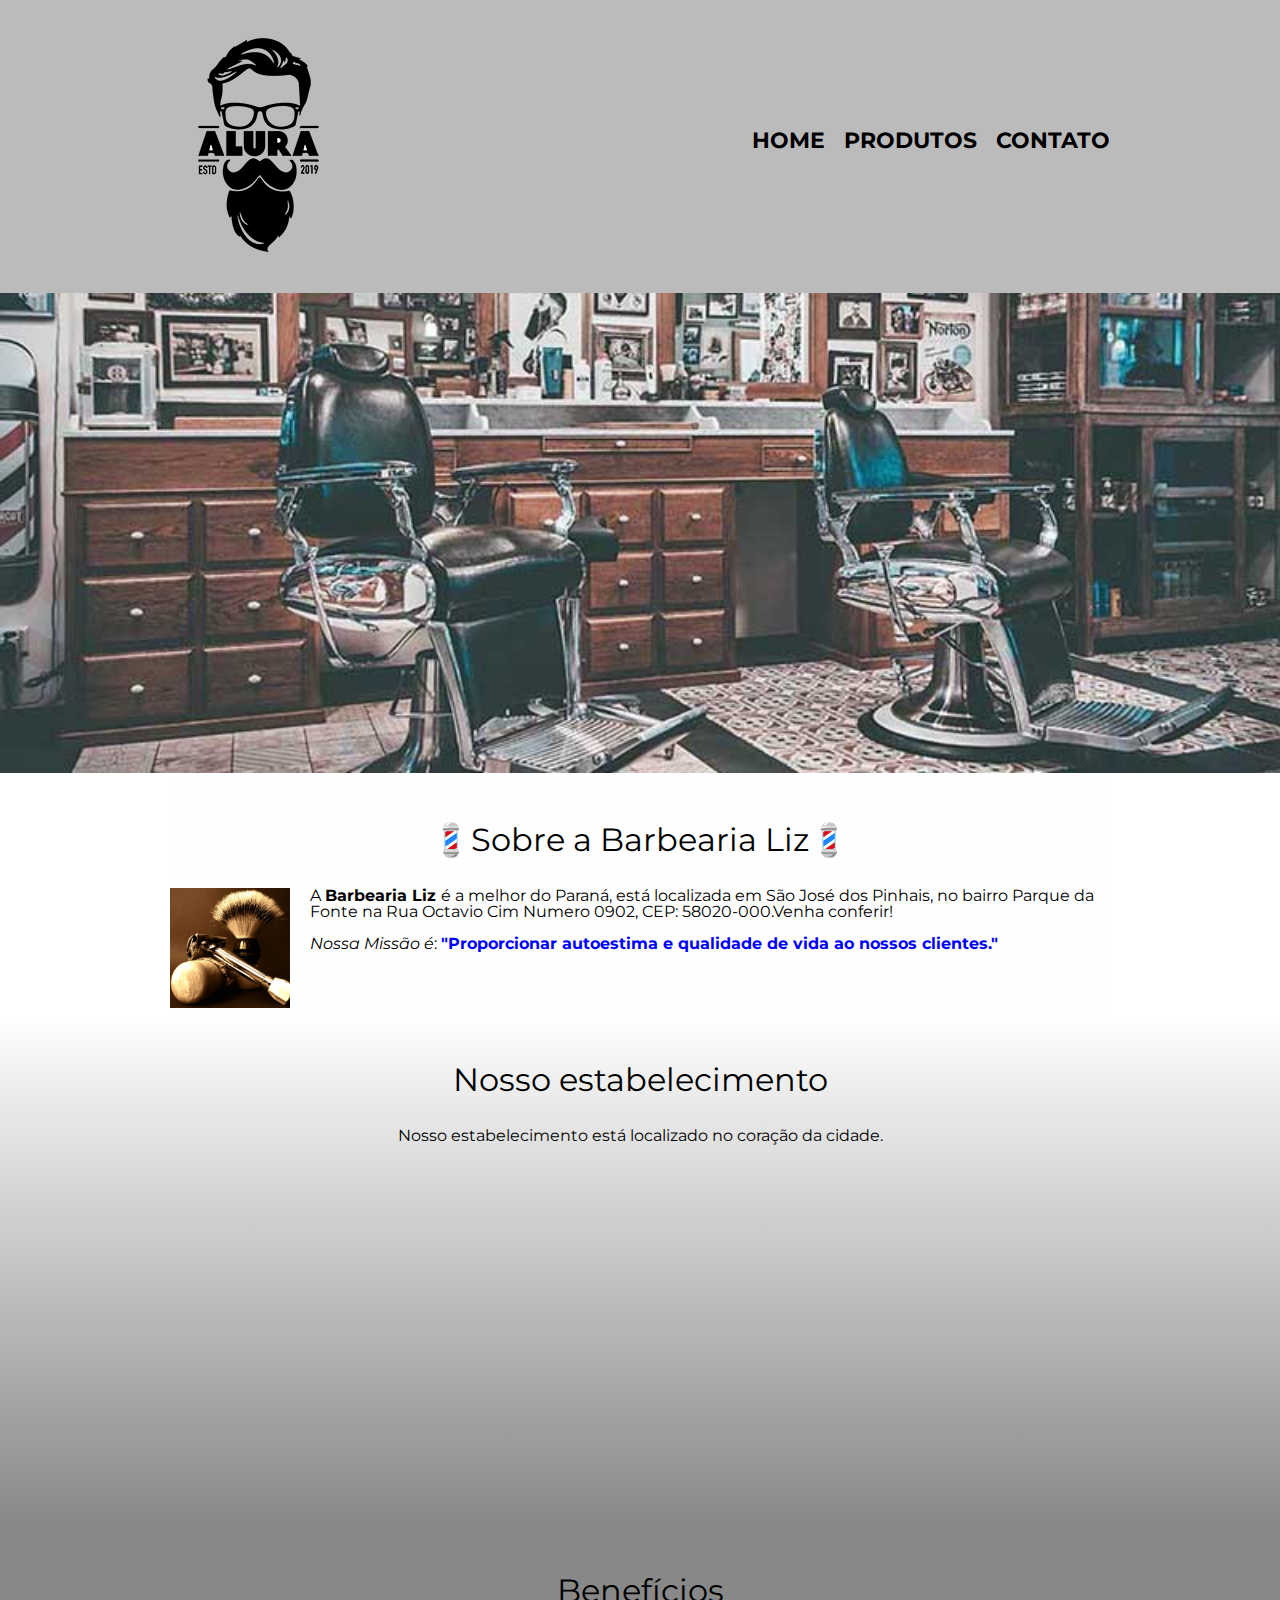
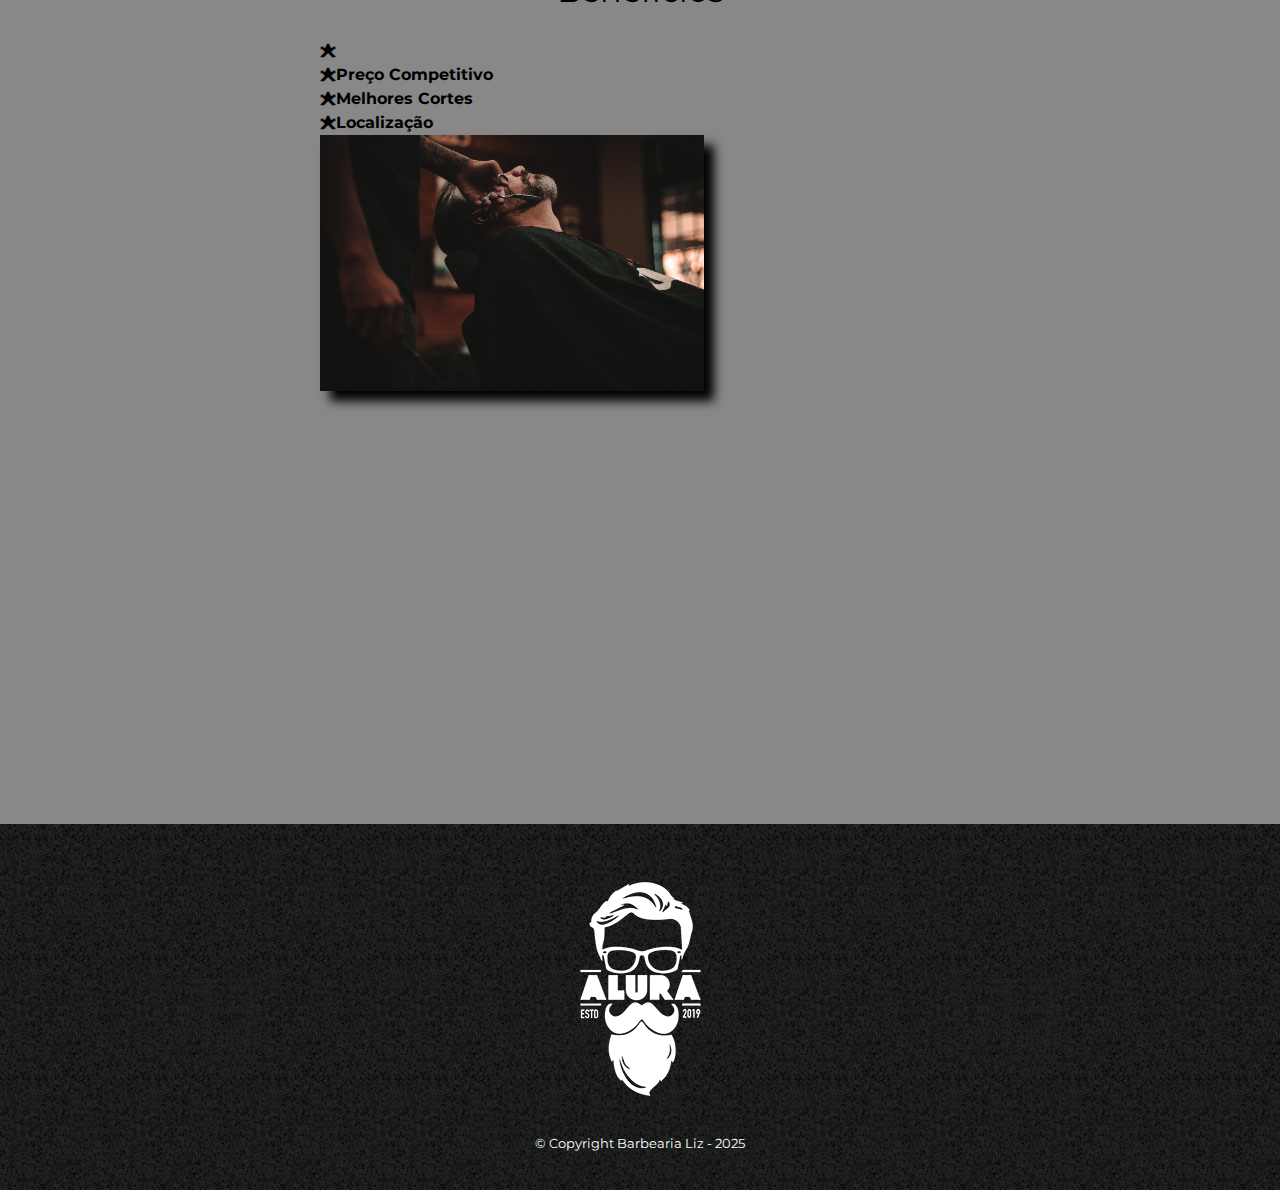
<file: index.html>
<!DOCTYPE html>
<html lang="pt-br">
	<head>
		<meta charset="UTF-8">
		<meta name="viewport" content="width=device-width">
		<title>💈💈💈Barbearia Liz💈💈💈 </title>

		<link rel="stylesheet" href="reset.css">
		<link rel="stylesheet" href="style.css">
		<link href="https://fonts.googleapis.com/css?family=Montserrat&display=swap" rel="stylesheet">
	</head>

	<body>
		<header>
			<div class="caixa">
				<h1><img src="logo.png"></h1>

				<nav>
					<ul>
						<li><a href="index.html">Home</a></li>
						<li><a href="Produtos.html">Produtos</a></li>
						<li><a href="contato.html">Contato</a></li>
					</ul>
				</nav>
			</div>
		</header>

		<img class="banner" src="banner.jpg">

		<main>
			<section class="principal">
				<h2 class="titulo-principal"> 💈Sobre a Barbearia Liz💈 </h2>

				<img class="utensilios" src="utensilios.jpg" alt="Utensilios de um barbeiro.">
		 
        <p> A <strong>Barbearia Liz </strong> é a melhor do Paraná, está localizada em São José dos Pinhais, no bairro
          Parque da Fonte na Rua Octavio Cim Numero 0902, CEP: 58020-000.Venha conferir!
        </p>
        <p> <em>Nossa Missão é</em>:
          <strong style=" color:blue">"Proporcionar autoestima e qualidade de vida ao nossos clientes."</strong>
        </p>
			</section>

			<section class="mapa">
				<h3 class="titulo-principal">Nosso estabelecimento</h3>
				<p>Nosso estabelecimento está localizado no coração da cidade.</p>

				<div class="mapa-conteudo">
					<iframe src="https://www.google.com/maps/embed?pb=!1m18!1m12!1m3!1d3656.4483278365396!2d-46.63466568562861!3d-23.588249068469487!2m3!1f0!2f0!3f0!3m2!1i1024!2i768!4f13.1!3m3!1m2!1s0x94ce5a2b2ed7f3a1%3A0xab35da2f5ca62674!2sCaelum!5e0!3m2!1spt-BR!2sbr!4v1568814489656!5m2!1spt-BR!2sbr" width="100%" height="300" frameborder="0" style="border:0;" allowfullscreen=""></iframe>
				</div>
			</section>

			<section class="beneficios">
				<h3 class="titulo-principal">Benefícios</h3>

				<div class="conteudo-beneficios">
					<div class="lista-beneficios">
						<ul class="itens">
							<li class="itens">Preço Competitivo</li>
							<li class="itens">Melhores Cortes</li>
							<li class="itens">Localização</li>
						</ul>
					</div>
					<img src="beneficios.jpg" class="imagem-beneficios">
				</div>

				<div class="video">
					<iframe width="100%" height="315" src="https://www.youtube.com/embed/wcVVXUV0YUY" frameborder="0" allow="accelerometer; autoplay; encrypted-media; gyroscope; picture-in-picture" allowfullscreen></iframe>
				</div>
			</section>
		</main>

		<footer>
			<img src="logo-branco.png">
			<p class="copyright">&copy; Copyright Barbearia Liz  - 2025</p>
		</footer>
	</body>
</html>
</file>
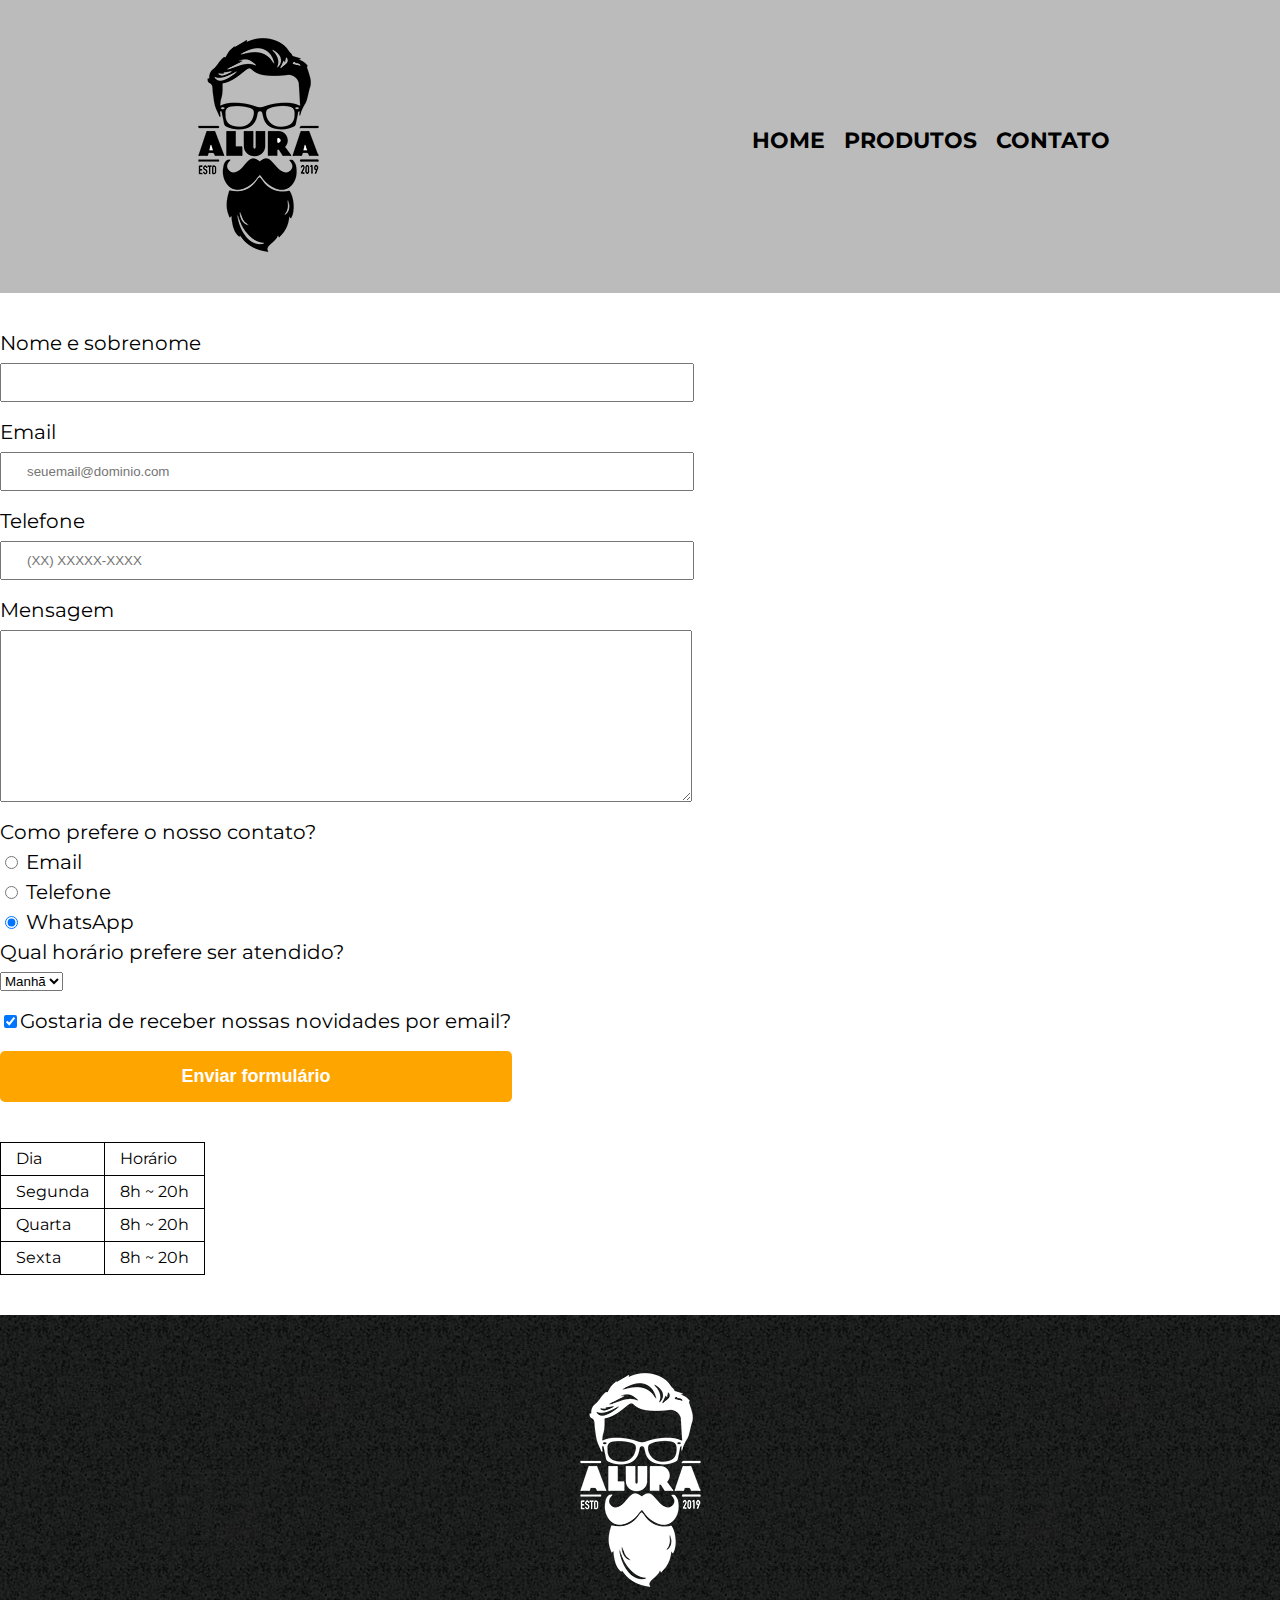
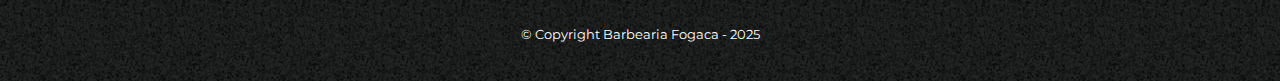
<file: contato.html>
<!DOCTYPE html>
<html>
	<head>
		<meta charset="UTF-8">
		<title>Contato - Barbearia Fogaça</title>

		<link rel="stylesheet" href="reset.css">
		<link rel="stylesheet" href="style.css">
	</head>
	<body>
		<header>
			<div class="caixa">
				<h1><img src="logo.png" alt="Logo da Barbearia Fogaça"></h1>

				<nav>
					<ul>
						<li><a href="index.html">Home</a></li>
						<li><a href="produtos.html">Produtos</a></li>
						<li><a href="contato.html">Contato</a></li>
					</ul>
				</nav>
			</div>
		</header>

		<main>
			<form>
				<label for="nomesobrenome">Nome e sobrenome</label>
				<input type="text" id="nomesobrenome" class="input-padrao" required>

				<label for="email">Email</label>
				<input type="email" id="email" class="input-padrao" required placeholder="seuemail@dominio.com">

				<label for="telefone">Telefone</label>
				<input type="tel" id="telefone" class="input-padrao" required placeholder="(XX) XXXXX-XXXX">

				<label for="mensagem">Mensagem</label>
				<textarea cols="70" rows="10" id="mensagem" class="input-padrao" required></textarea>

				<fieldset>
					<legend>Como prefere o nosso contato?</legend>
					<label for="radio-email"><input type="radio" name="contato" value="email" id="radio-email"> Email</label>
					
					<label for="radio-telefone"><input type="radio" name="contato" value="telefone" id="radio-telefone"> Telefone</label>
					
					<label for="radio-whatsapp"><input type="radio" name="contato" value="whatsapp" id="radio-whatsapp" checked> WhatsApp</label>
				</fieldset>

				<fieldset>
					<legend>Qual horário prefere ser atendido?</legend>
					<select>
						<option>Manhã</option>
						<option>Tarde</option>
						<option>Noite</option>
					</select>
				</fieldset>

				<label class="checkbox"><input type="checkbox" checked>Gostaria de receber nossas novidades por email?</label>

				<input type="submit" value="Enviar formulário" class="enviar">
			</form>

			<table>
				<tr>
					<td>Dia</td>
					<td>Horário</td>
				</tr>
				<tr>
					<td>Segunda</td>
					<td>8h ~ 20h</td>
				</tr>
				<tr>
					<td>Quarta</td>
					<td>8h ~ 20h</td>
				</tr>
				<tr>
					<td>Sexta</td>
					<td>8h ~ 20h</td>
				</tr>
			</table>
		</main>

		<footer>
			<img src="logo-branco.png" alt="Logo da Barbearia Alura">
			<p class="copyright">&copy; Copyright Barbearia Fogaca - 2025</p>
		</footer>
	</body>
</html>
</file>
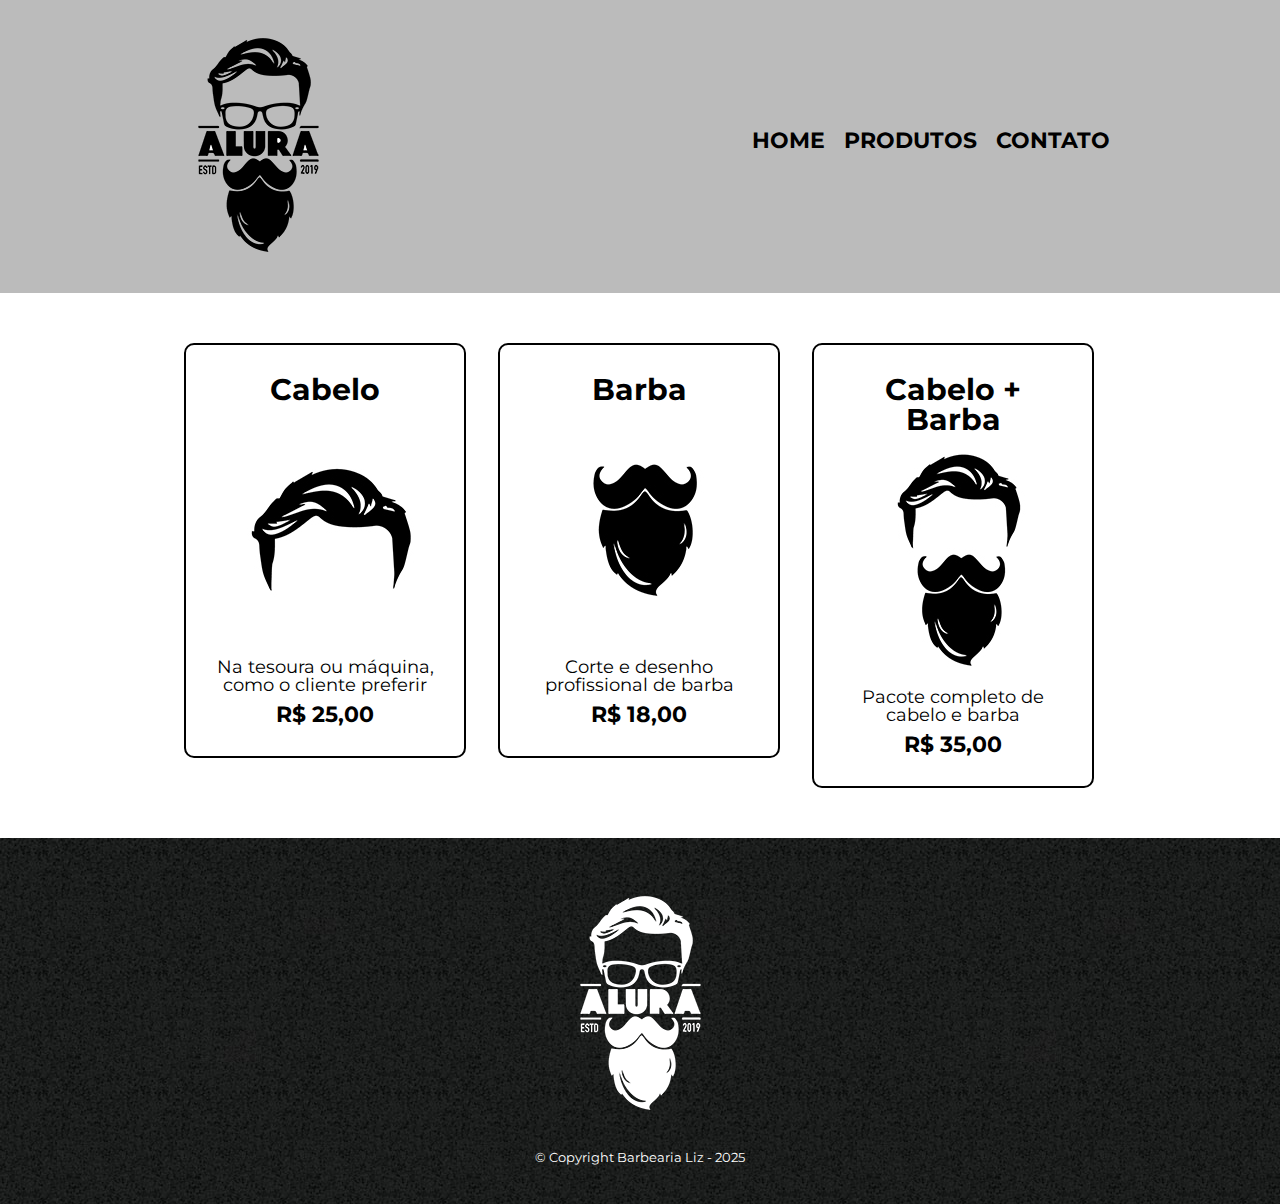
<file: Produtos.html>
<!DOCTYPE html>
<html>
	<head>
		<meta charset="UTF-8">
		<title>Produtos - Barbearia Liz</title>

		<link rel="stylesheet" href="reset.css">
		<link rel="stylesheet" href="style.css">
	</head>
	<body>
		<header>
			<div class="caixa">
				<h1><img src="logo.png"></h1>

				<nav>
					<ul>
						<li><a href="index.html">Home</a></li>
						<li><a href="Produtos.html">Produtos</a></li>
						<li><a href="contato.html">Contato</a></li>
					</ul>
				</nav>
			</div>
		</header>

		<main>
			<ul class="produtos">
				<li>
					<h2>Cabelo</h2>
					<img src="cabelo.jpg">
					<p class="produto-descricao">Na tesoura ou máquina, como o cliente preferir</p>
					<p class="produto-preco">R$ 25,00</p>
				</li>
				<li>
					<h2>Barba</h2>
					<img src="barba.jpg">
					<p class="produto-descricao">Corte e desenho profissional de barba</p>
					<p class="produto-preco">R$ 18,00</p>
				</li>
				<li>
					<h2>Cabelo + Barba</h2>
					<img src="cabelo+barba.jpg">
					<p class="produto-descricao">Pacote completo de cabelo e barba</p>
					<p class="produto-preco">R$ 35,00</p>
				</li>
			</ul>
		</main>

		<footer>
			<img src="logo-branco.png">
			<p class="copyright">&copy; Copyright Barbearia Liz - 2025</p>
		</footer>
	</body>
</html>
</file>
<file: style.css>
@import url('https://fonts.googleapis.com/css2?family=Montserrat:ital,wght@0,100..900;1,100..900&display=swap');
body {
  font-family: 'Montserrat', sans-serif;
}

header {
  background: #BBBBBB;
  padding: 20px 0;
}

.caixa {
  position: relative;
  width: 940px;
  margin: 0 auto;
}

nav {
  position: absolute;
  top: 110px;
  right: 0;
}

nav li {
  display: inline;
  margin: 0 0 0 15px;
}

nav a {
  text-transform: uppercase;
  color: #000000;
  font-weight: bold;
  font-size: 22px;
  text-decoration: none;
}

nav a:hover {
  color: #C78C19;
  text-decoration: underline;
}

.produtos {
  width: 940px;
  margin: 0 auto;
  padding: 50px 0;
}

.produtos li {
  display: inline-block;
  text-align: center;
  width: 30%;
  vertical-align: top;
  margin: 0 1.5%;
  padding: 30px 20px;
  box-sizing: border-box;
  border: 2px solid #000000;
  border-radius: 10px;
}

.produtos li:hover {
  border-color: #C78C19;
}

.produtos li:active {
  border-color: #088C19;	
}

.produtos li:hover h2 {
  font-size: 34px;
}

.produtos h2 {
  font-size: 30px;
  font-weight: bold;
}

.produto-descricao {
  font-size: 18px;
}

.produto-preco {
  font-size: 22px;
  font-weight: bold;
  margin-top: 10px;
}

footer {
  text-align: center;
  background: url("bg.jpg");
  padding: 40px 0;
}

.copyright {
  color: #FFFFFF;
  font-size: 13px;
  margin: 20px 0 0;
}

main {

}

form {
  margin: 40px 0;
}

form label, form legend {
  display:block;
  font-size: 20px;
  margin: 0 0 10px;
}

.input-padrao {
  display: block;
  margin: 0 0 20px;
  padding: 10px 25px;
  width: 50%;
}

.checkbox {
  margin: 20px 0;
}

.enviar {
  width:40%;
  padding: 15px 0;
  background: orange;
  color: white;
  font-weight: bold;
  font-size: 18px;
  border: none;
  border-radius: 5px;
  transition: 1s all;
  cursor: pointer;
}

.enviar:hover {
  background: darkorange;
  transform: scale(1.2);
}

table {
  margin: 20px 0 40px;
}

thead {
  background: #555555;
  color: white;
  font-weight: bold;
}

td, th {
  border: 1px solid #000000;
  padding: 8px 15px;
}


/* css da página inicial */
.banner {
  width:100%;
}

.titulo-principal {
  text-align: center;
  font-size: 2em;
  margin: 0 0 1em;
  clear: left;
}

.principal {
  padding: 3em 0;
  background: #FEFEFE;
  width: 940px;
  margin: 0 auto;
}

.principal p {
  margin: 0 0 1em;
}

.principal strong {
  font-weight: bold;
}

.principal em {
  font-style: italic;
}

.utensilios {
  width: 120px;
  float: left;
  margin: 0 20px 20px 0;
}

.mapa {
  padding: 3em 0;
  background: linear-gradient(#FEFEFE, #888888);
}

.mapa-conteudo {
  width: 940px;
  margin: 0 auto;
}

.mapa p {
  margin: 0 0 2em;
  text-align: center;
}

.beneficios {
  padding: 3em 0;
  background: #888888;
}

.conteudo-beneficios {
  width: 640px;
  margin: 0 auto;
}

.lista-beneficios {
  width: 40%;
  display: inline-block;
  vertical-align: top;
}

.itens {
  line-height: 1.5;
}

.itens:first-child {
  font-weight: bold;
}

.itens:before {
  content: "🟊";
}

.imagem-beneficios {
  width: 60%;
  opacity: 1;
  transition: 400ms;
  box-shadow: 10px 10px 10px 0 #000000;
}

.imagem-beneficios:hover {
  opacity: 0.3;
}

.video {
  width: 560px;
  margin: 2em auto;
}

@media screen and (max-width: 480px) {
  .caixa, .principal, .conteudo-beneficios, .mapa-conteudo, .video {
    width: auto;
  }

  h1 {
    text-align: center;
  }

  nav {
    position: static;
  }

  .lista-beneficios, .imagem-beneficios {
    width: 100%;
  }
}
</file>
